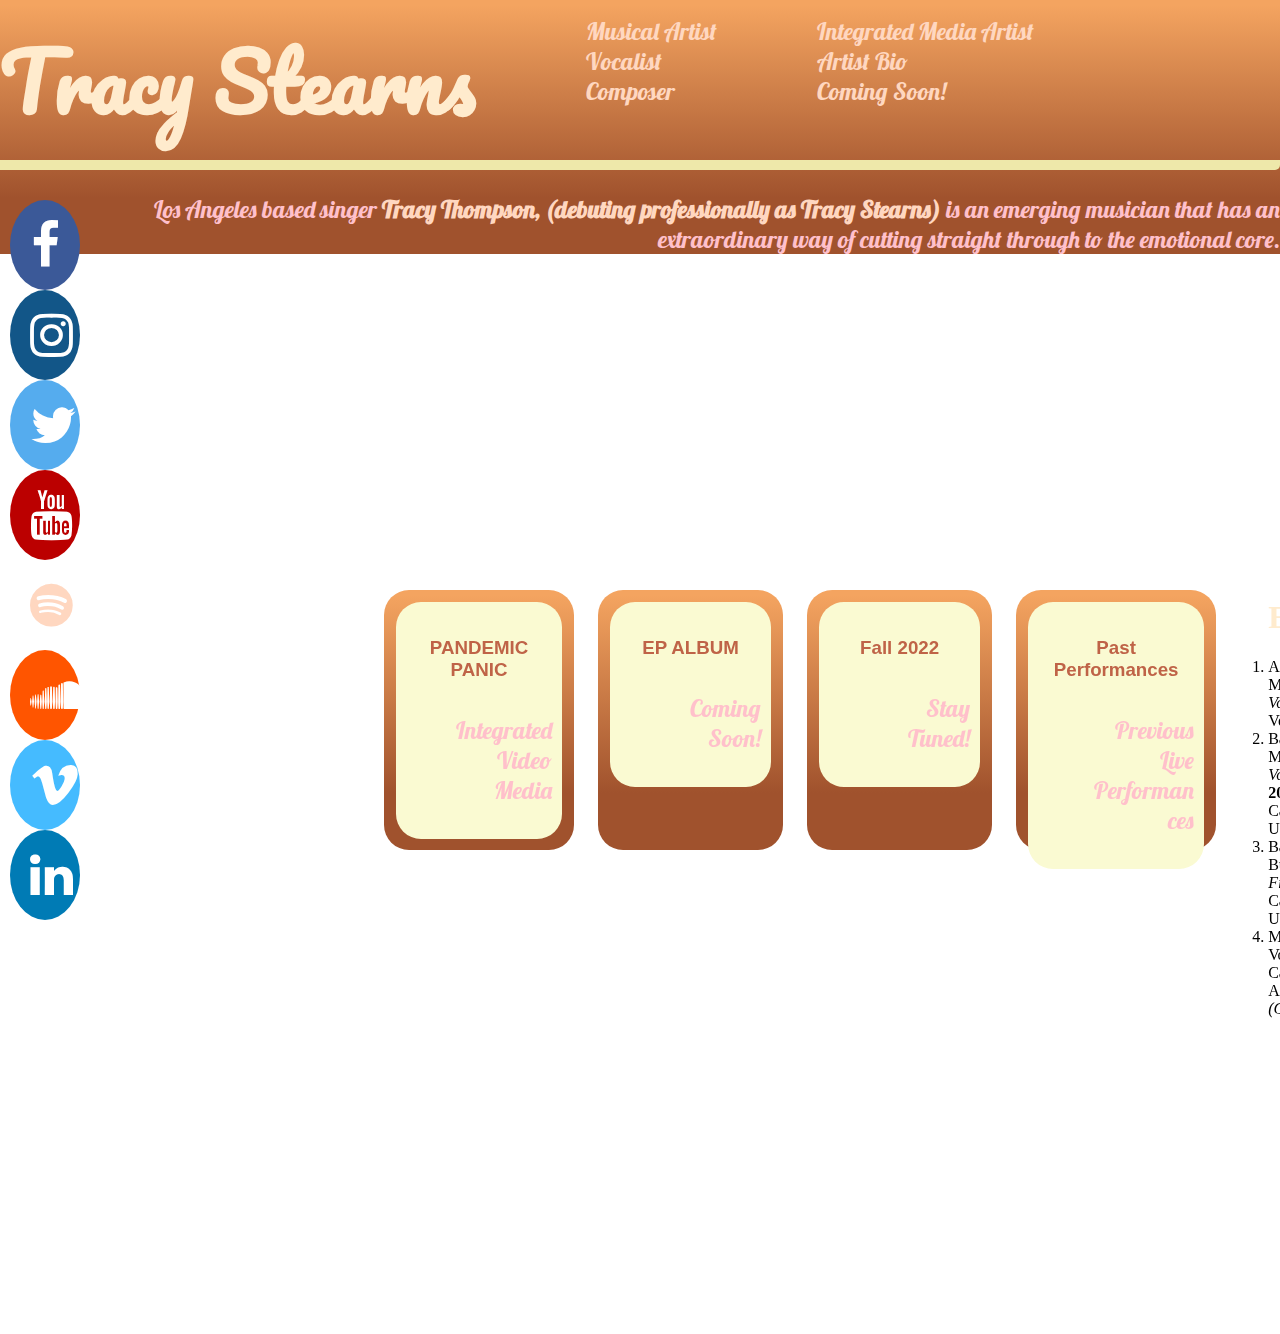
<file: index.html>
<!doctype html>

<html lang="en">

<head>
  <meta charset="utf-8">
  <meta name="viewport" content="width=device-width, initial-scale=1">
  <title>new portfolio site</title>
  <link rel="stylesheet" href="style.css">
</head>


  </head>

<!--this is the beginning of the webpage content-->

<body>
  <div class="top-nav">
    <div id="logo">
      <h1>Tracy Stearns</h1>
    </div>



  
<!--upper right corner list in head no links yet-->
   <ul>
       <li><a href="google.com">Musical Artist</a></li>
       <li><a href="google.com">Vocalist</a></li>
       <li><a href="google.com">Composer</a></li>  
   </ul>

          <ul>
              <li><a href="google.com">Integrated Media Artist</a></li>
              <li><a href="google.com">Artist Bio</a></li>
              <li><a href="google.com">Coming Soon!</a></li>
          </ul>
    </div>  


<!-- Add icon library -->
<link rel="stylesheet" href="https://cdnjs.cloudflare.com/ajax/libs/font-awesome/4.7.0/css/font-awesome.min.css">

<!-- Add font awesome icons -->

        <div class="left-nav">
          <ul>
            <li><a href="#" class="fa fa-facebook"></a></li>
            <li><a href="#" class="fa fa-instagram"></a></li>
            <li><a href="#" class="fa fa-twitter"></a></li>
            <li><a href="#" class="fa fa-youtube"></a></li>
            <li><a href="#" class="fa fa-spotify"></a></li>
            <li><a href="#" class="fa fa-soundcloud"></a></li>
            </li><a href="#" class="fa fa-vimeo"></a>
            <li><a href="#" class="fa fa-linkedin"></a></li>         
          </ul>
      </div>





<div>  <p div class="titlefontmed">
  Los Angeles based singer
  <a href="https://neuropera.github.io/neuropera.html">
    <strong
      >Tracy Thompson, (debuting professionally as Tracy Stearns)</strong
    > </a
  >is an emerging musician that has an extraordinary way of cutting straight
    through to the emotional core. </p></div>

<!--This is the gallery and cards and content; will be adding images for background-->
      <div class="gallery">
         <div class="card"> 
            <div class="card-content">
                  <div class="project-name"><h3>PANDEMIC PANIC</h3></div>
                  <div class="project-desc"><p>Integrated Video Media</p></div>
            </div>
      </div>
         <div class="card"> 
           <div class="card-content">
              <div class="project-name"><h3>EP ALBUM</h3></div>
              <div class="project-desc"><p>Coming Soon!</p></div>
        </div> 
      </div>
      <div class="card"> 
          <div class="card-content">
              <div class="project-name"><h3>Fall 2022</h3></div>
              <div class="project-desc"><p>Stay Tuned!</p></div>
          </div>
      </div>
      <div class="card"> 
        <div class="card-content">
              <div class="project-name"><h3>Past Performances</h3></div>
              <div class="project-desc"><p>Previous Live Performances</p></div>
        </div>

  </div>


      
  <div class="inback">
    <ol>
      <div class="inback">
      <h1>Education</h1>
      <li>
        Associate of Arts,
        <div>Music Performance</div>
        <em>Vocal Emphasis,</em> <strong> 2017,</strong>
        <div>Ventura College</div>
      </li>

      <li>
        Bachelor of Arts,
        <div>Music Performance,</div>

        <em>Vocal Emphasis,</em><strong> 2019-2020, </strong>
        <div>California Lutheran University</div>
      </li>

      <li>
        Bachelor of Science,
        <div>Business Administration,</div>
        <div>
          <em>Finance Emphasis,</em><strong> 2020, </strong>
          <div>California Lutheran University</div>

          <li>
            Master of Arts,
            <div>
              VocalArts <em>Candidate,</em>
              <div>California Institute of the Arts,</div>

              <em>(CalArts)</em>
              <em>Current Student</em>
            </div>
          </li>
        </div>
      </li>
    </ol>
</body>

</html>
</file>
<file: style.css>
@import url('https://fonts.googleapis.com/css2?family=Pacifico&display=swap');
@import url("https://fonts.googleapis.com/css2?family=Lobster&display=swap");
@import url("https://fonts.googleapis.com/css2?family=Bubblegum+Sans&display=swap");


body{
	background-color: gray;
	margin: 0;
  }
  div{
  border-radius: 5px;
  margin: auto;
  }
 

html {
  background: url(https://cdn.glitch.global/b3522caf-a291-4ed9-9563-9d8d1ecbce73/%E2%80%94Pngtree%E2%80%9470s%20retro%20style%20geometric%20background_1441069.png?v=1644871443146)
    no-repeat center center fixed;
  -webkit-background-size: cover;
  -moz-background-size: cover;
  -o-background-size: cover;
  background-size: cover;
}

body{ 
	background: linear-gradient(to bottom, #f4a460 2%, #a0522d 78%);
	margin: 0;
 }

  #logo h1{
		margin: 10px;
		float: left;
		font-size: 5em;
		font-family: 'Pacifico', cursive;
 }

 .top-nav{
	border-bottom: 10px palegoldenrod solid;
	margin-left: -10px;
	height: 160px;
 }

  .top-nav ul{
	 	font-family: sans-serif;
	 	padding: 10px:
		font-size: 30px;
	 	margin-left: 60px;
		float: left;
		list-style: none;
}

  
a{
	text-decoration: none;
    font-family: "Lobster", cursive;
    color: rgb(255, 215, 192);
    font-size: 24px;
}

a:hover {
	color: hotpink;
}


.left-nav{ 
	position: fixed;
	overscroll-behavior-y: none;
	top: 0;
	left:0;
	width: 70px;
	height: 100vh;
}

.left-nav ul{
	margin-top: 200px;
	text-align: left;
	margin-left: -30px;
	font-family: cursive;
	font-size: 50px;
	list-style: none;
}

.left-nav a:hover {
	color: pink;
}



.gallery{
	position:absolute;
	margin-left: 72px; 

	display: flex;
	flex-direction: row;
	flex-wrap: none;
	justify-content: center;
	padding: 300px;
}


.card{
	margin: 12px;
	background: salmon;
	height: 260px;
	width: 200px;
	border-radius: 12px;
	background-position: center;
	background-size: cover;

}

.card-content{
	padding-top: 10px;
	transition all 0.08s ease-out;
	background: lightgoldenrodyellow;
	margin: 12px;
	border-radius: 25px;

}

.project-name h3{
	padding: 6px;
	text-align: center;
	font-family: sans-serif;

}

.project-desc{
	margin-top: -24px;
	padding: 10px;
	word-wrap: break-word;
	text-align: center;
	font-family: cursive;
	color:blueviolet;

}
 
.card{
	background: linear-gradient(to bottom, #f4a460 2%, #a0522d 78%);
	height: 260px;
	width: 200px;
	border-radius: 25px;
}


img {
	border: 10px solid;
	margin: 50px;
	border-color: SaddleBrown;
	border-radius: 5%;
  }
  
  img2 {
	border: 10px solid;
	margin: 50 px;
	border-color: Red;
	border-radius: 5%;
  }
  
  img3 {
	border: 10px solid;
	margin: 50px;
	border-color: pink;
	border-radius: 5%;
  }
  
 
  /* text for bio paragraph no border*/
  p {
	border: none;
	font-family: "Lobster", cursive;
	color: pink;
	font-size: 24px;
	padding-left: 50px;
	text-align: right;
  }

 /* style sheet for social media icons*/
  <style>
  .fa {scale=1">
  <link rel="stylesheet"
    padding: 20px;
    font-size: 20px;
    width: 40px;
    text-align: center;
    text-decoration: none;
    margin: 15px 3px;
  }
  
  .fa:hover {
      opacity: 0.7;
  }
  
  .fa-facebook {
    background: #3B5998;
    color: white;
  }
  
  .fa-twitter {
    background: #55ACEE;
    color: white;
  }
  
  .fa-google {
    background: #dd4b39;
    color: white;
  }
  
  .fa-linkedin {
    background: #007bb5;
    color: white;
  }
  
  .fa-youtube {
    background: #bb0000;
    color: white;
  }
  
  .fa-instagram {
    background: #125688;
    color: white;
  }

  
  .fa-vimeo {
    background: #45bbff;
    color: white;
  }

  .fa-soundcloud {
    background: #ff5500;
    color: white;
  }

  </style>

  /* paragraph text styles 1-5 w and without borders font-size*/
  p1 {
	border: 3px double;
	font-family: "Lobster", cursive;
	color: white;
	font-size: 24px;
	padding-left: 8px;
	text-align: center;
  }
  
  p2 {
	
	border: 3px double;
	font-family: "Lobster", cursive;
	color: gold;
	font-size: 12px;
	padding-left: 2px;
	text-align: left;
  }
  
  p3 {
	border: 3px double;
	font-family: "Lobster", cursive;
	color: black;
	font-size: 32px;
	padding: 10px;
	text-align: center;
  }
  
  p4 {
	border: 3px double;
	font-family: "Lobster", cursive;
  }
  
  p5 {
	border: 3px double;
	font-family: "Lobster", cursive;
  }
  
  .paragraphbackground1 {
	background-color: Chocolate;
  }
  
  .paragraphbackground2 {
	background-color: Pink;
  }
  
  .paragraphbackground3 {
	background-color: White;
  }


h1 {
	color: blanchedalmond;
  }
  
  h2 {
	color: rgb(255, 99, 71);
  }
  h3 {
	color: rgb(191, 99, 71);
  }
  h4 {
	color: rgb(191, 138, 80);
  }
  h5 {
	color: rgb(218, 170, 143);
  }
  h6 {
	color: rgb(110, 161, 190);
  }
  
  #titlefont {
	font-size: 50px;
	font-family: "Lobster", cursive;
	color: BlanchedAlmond;
  }
  
  #titlefontmed {
	font-size: 25px;
	font-family: "Lobster", cursive;
	color: BlanchedAlmond;
  }
  
  #titlefontsmall {
	font-size: 16px;
	font-family: "Lobster", cursive;
	color: BlanchedAlmond;
  }
  

  .fa {
	padding: 20px;
	font-size: 30px;
	width: 30px;
	text-align: center;
	text-decoration: none;
	border-radius: 50%;
  }

  /* Add a hover effect if you want */
.fa:hover {
	opacity: 0.7;
  }
  
  /* Set a specific color for each brand */
  
  /* Facebook */
  .fa-facebook {
	background: #3B5998;
	color: white;
  }
  
   /* Instagram */
   .fa-Instagram {
	background: #55ACEE;
	color: white;

  /* Twitter */
   .fa-twitter {
	background: #55ACEE;
	color: white;
   }

  /* YouTube */
.fa-youtube {
	background: #ab1e0c;
	color: white;
  }

   /* Sound Cloud*/
   .fa-Sound {
	background: #55ACEE;
	color: white;


.inback {
	background-color: Chocolate;
	background-image: radial-gradient(
	  BurlyWood,
	  Tan,
	  SandyBrown,
	  GoldenRod,
	  DarkGoldenRod,
	  Peru,
	  Chocolate,
	  Olive
	);
	color: black;
  }
  
  div {
	background: linear-gradient(to bottom, #f4a460 2%, #a0522d 78%);
  }
  
  div1 {
	background-image: linear-gradient(to bottom, LightSalmon 10%, DarkRed 90%);
  }
  
  div2 {
	background-color: Orange;
	background-image: repeating-gradient(#FFA500; #FF8C00; #ff7f50 #ff6347 #FF4500;);
  }
  
  div3 {
	background-color: Yellow;
	background-image: radial-gradient
	  (PapayaWhip; Moccasin; PeachPuff; PaleGoldenRod; Khaki; DarkKhaki;);
  }
  
  div4 {
	background-color: Turquoise;
	background-image: radial-gradient
	  (#5F9EA0; #4682B4; #B0C4DE; #ADD8E6; #B0E0E6; #87CEFA; #87CEEB;);
  }
</file>
